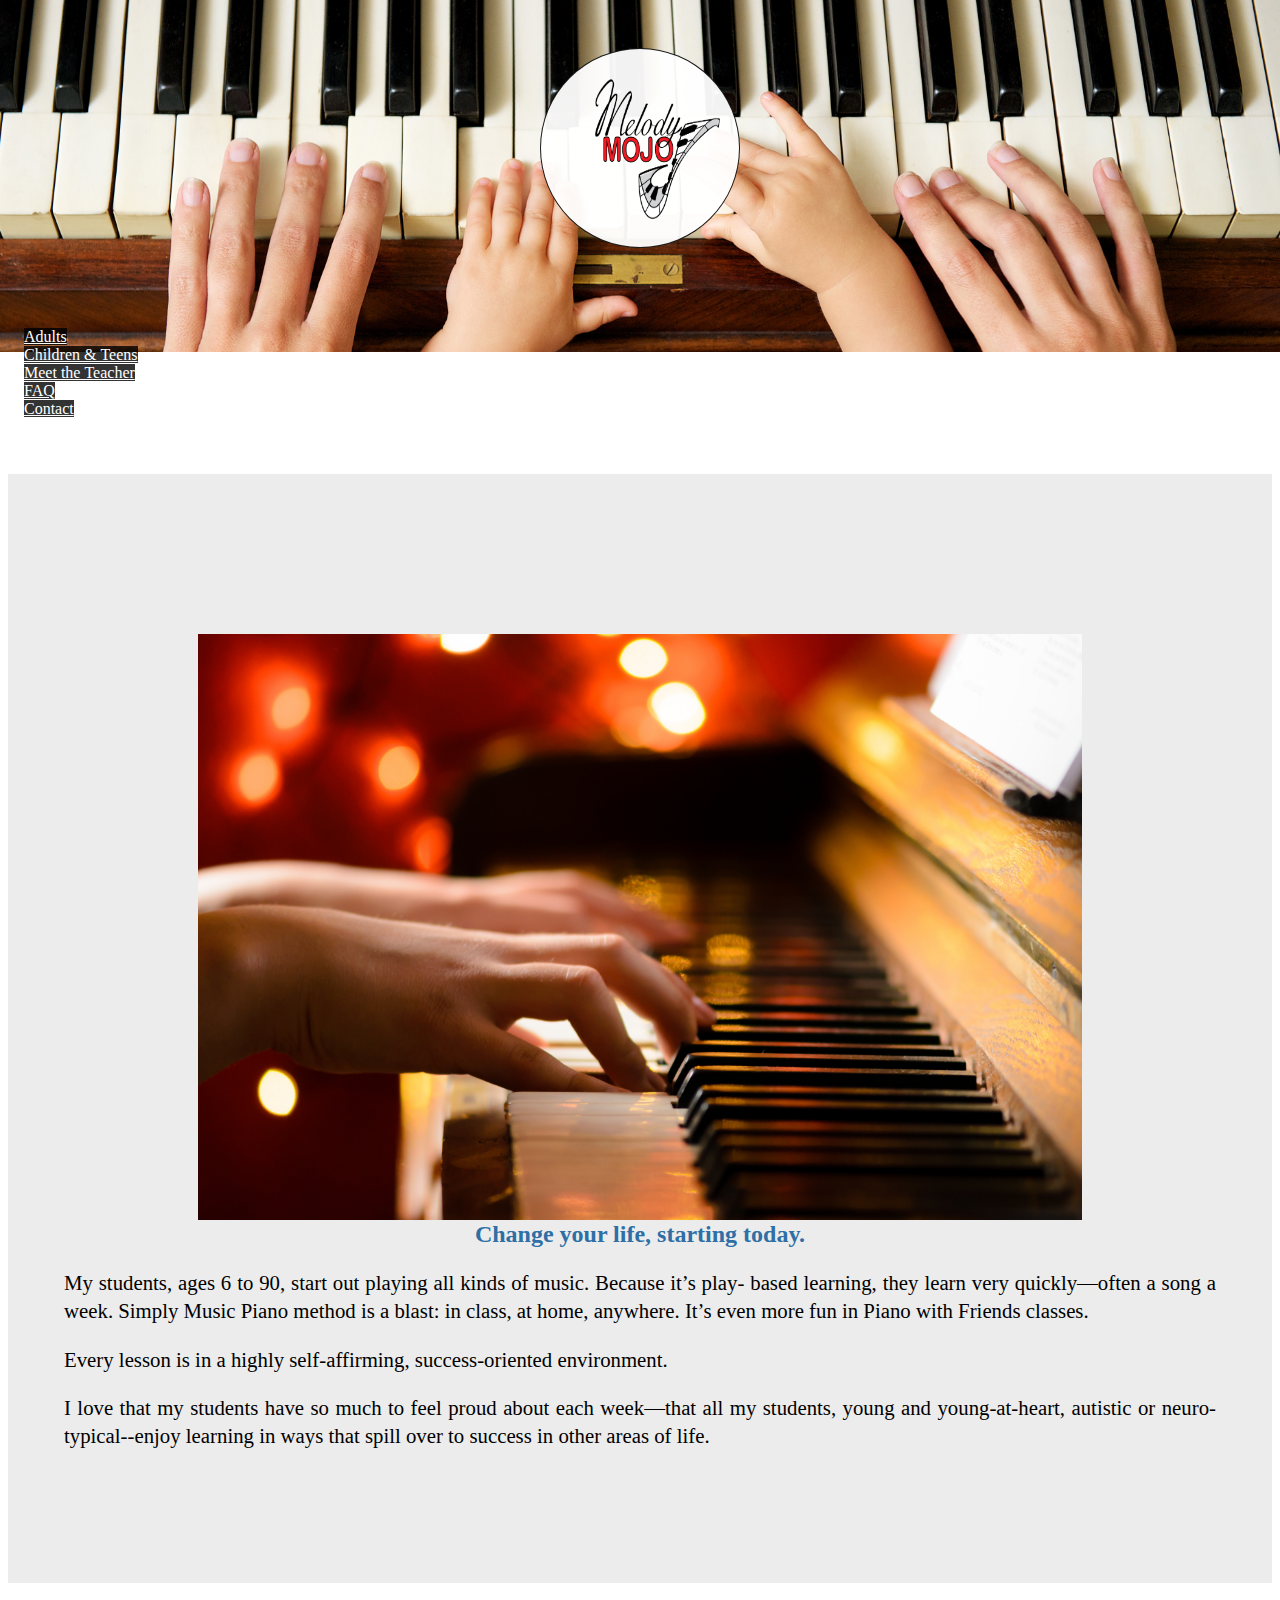
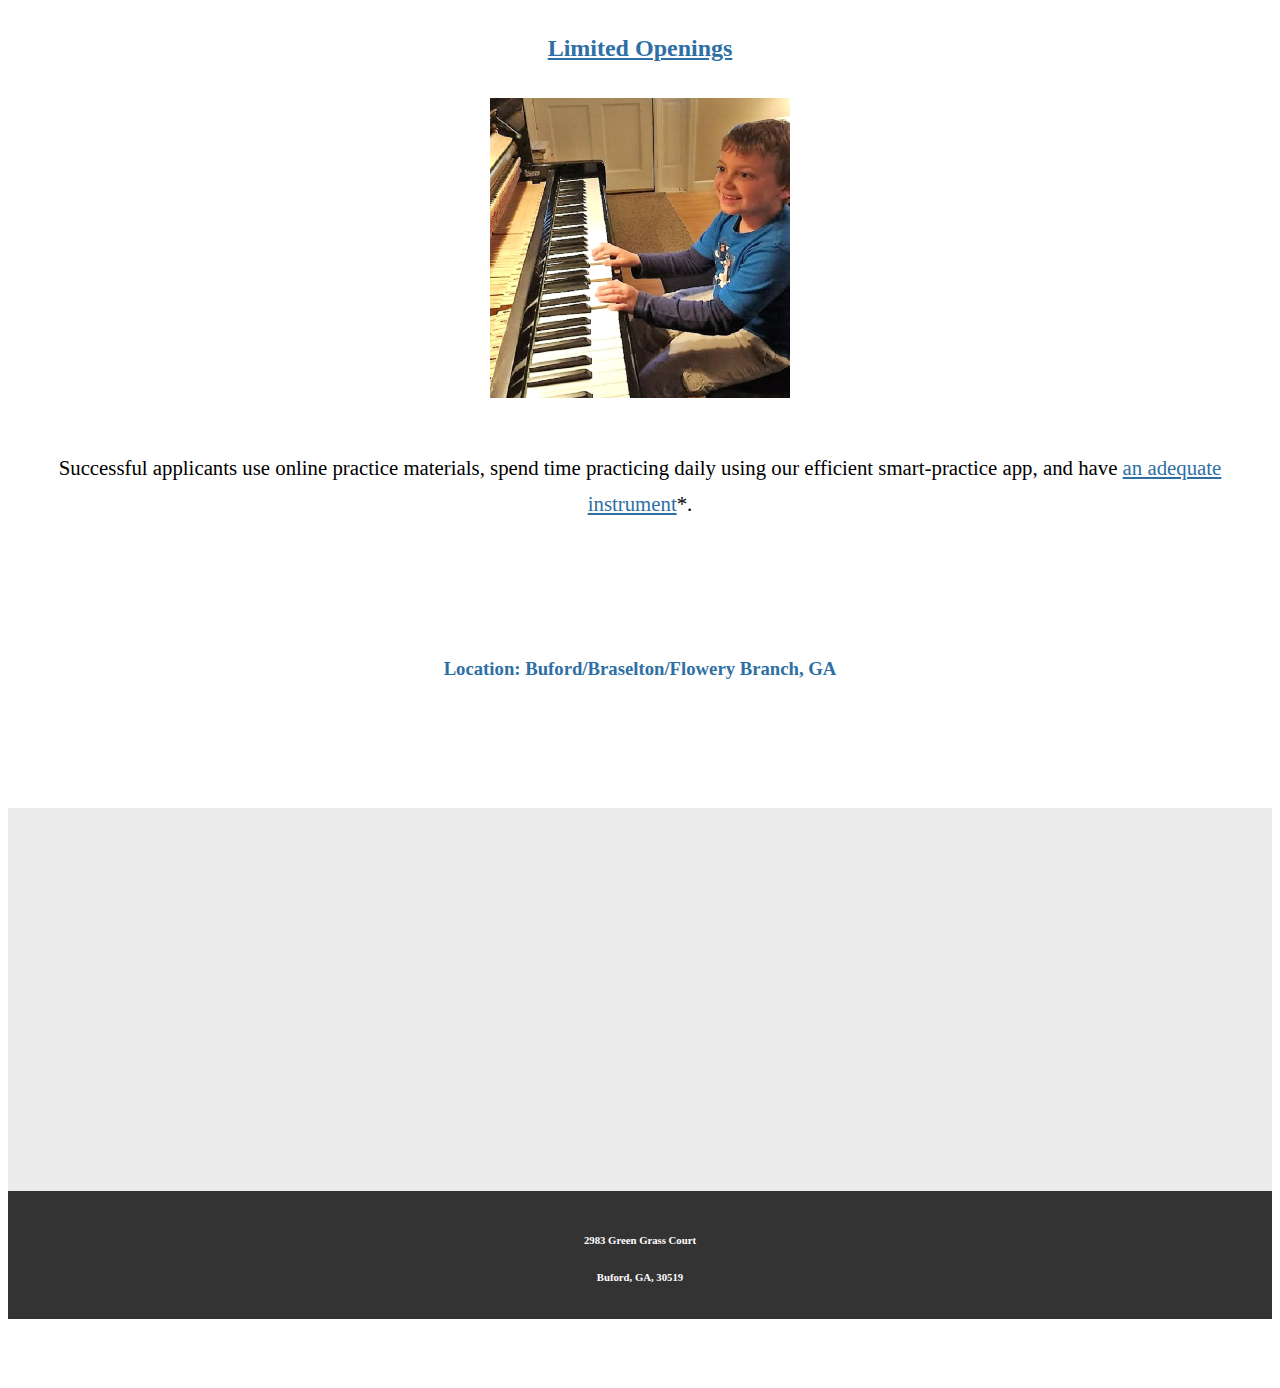
<file: index.html>
<!DOCTYPE html>
<html lang="en">
	<head>
        <meta charset="utf-8">
        <meta name="viewport" content="width=device-width, initial-scale=1, shrink-to-fit=no">
		<link 
			rel="stylesheet" 
			href="https://maxcdn.bootstrapcdn.com/bootstrap/4.0.0-alpha.6/css/bootstrap.min.css" 
			integrity="sha384-rwoIResjU2yc3z8GV/NPeZWAv56rSmLldC3R/AZzGRnGxQQKnKkoFVhFQhNUwEyJ" 
			crossorigin="anonymous"
		>
		<link 
			href="https://maxcdn.bootstrapcdn.com/font-awesome/4.7.0/css/font-awesome.min.css" 
			rel="stylesheet"
		>
		<link 
			rel='stylesheet' 
			type='text/css' 
			href="css/style.css"
		>

		<title>Melody Mojo</title>
	</head>
	<body>



    <div id="aboveFold">	
        <div id="graphicOverlay">
            <div class="row no-gutters">
                <div class="col-3 centerContents">
                    <div id="bannerPhotoBox">
                        <a  href="./index.html">
                            <img width="125px" height="140px" src="img/mm2.png">
                        </a>
                    </div>
                </div>
                <div class="col-9" id="nav-container">  

                    <ul id="navMenu" class="nav justify-content-start">
                    <li class="nav-item">
                        <a class="nav-link active" href="./adults/index.html">Adults</a>
                    </li>
                    <li class="nav-item">
                        <a class="nav-link" href="./kidsandteens/index.html">Children&nbsp;&amp;&nbsp;Teens</a>
                    </li>
                    <li class="nav-item">
                        <a class="nav-link" href="./meettheteacher/index.html">Meet&nbsp;the&nbsp;Teacher</a>
                    </li>
                    <li class="nav-item">
                        <a class="nav-link" href="./faq/index.html">FAQ</a>
                    </li>
                    <li class="nav-item">
                        <a class="nav-link" href="./contact/index.html">Contact</a>
                    </li>
                    
                    </ul>
                    <div id="hamburgerWrap">
                        <i id="hamburgerMenu" class="fa fa-bars mobileMenuIcons" aria-hidden="true"></i>
                    </div>
                
                </div>
            </div>			
        </div>
    </div>
    <img height="100px" width="100xp" id="bannerPhoto" src="img/bannerPhoto.jpeg">



<div class="container-fluid">			
    <div class="row" id="simplyMusicPiano">
        <div class="row lessonSection" style="padding-bottom: 7rem;">
            <div class="col-lg-4 col-md-6 centerContents">
                <img width="400" height="300" src="img/pianoFingers.jpeg">
            </div>
            <div class="col-lg-8 col-md-6 sectionDescription">	
                <h2>Change your life, starting today.</h2>
                <p style="font-size: 1.3em;">
                    My students, ages 6 to 90, start out playing all kinds of music. Because it’s play-
                    based learning, they learn very quickly—often a song a week. Simply Music
                    Piano method is a blast: in class, at home, anywhere. It’s even more fun in
                    Piano with Friends classes. 
                </p>
                <p style="font-size: 1.3em;">
                    Every lesson is in a highly self-affirming, success-oriented environment.    
                </p>
                <p style="font-size: 1.3em;">
                    I love that my students have so much to feel proud about each week—that all my
                    students, young and young-at-heart, autistic or neuro-typical--enjoy learning in ways
                    that spill over to success in other areas of life.						  	
                </p>
            </div>
        </div>
    </div>	
    <!-- #ececec -->
    <div class="row" style="padding-top: 2rem; padding-bottom: 2rem;">
                    
        <div class="col-sm-12 sectionDescription centerContents">
        <h2 style="text-decoration: underline;">Limited Openings</h2>				
            <div class="row testimonialP">
                <div class="col-md-12 centerContents">
                    <img 

                        src="img/smilingKidAtPiano.png" 
                        height="300"
                        width="300"
                        >
                </div>				
                <div class="col-md-12">
                    <p class="centerContents" style="font-size: 1.3em;">
                        Successful applicants use online practice materials, 
                        spend time practicing daily using our efficient smart-practice app, and have 
                        <span 
                            title="Adequate instrument = a tuned acoustic piano OR a weighted 61+ keys, keyboard with a pedal at home (for example, Casio Privia series)."
                            style="color:#2E6FA5; text-decoration: underline; cursor: pointer;"
                        >
                        an adequate instrument</span>*.
                    </p>
                    <p style="padding-top: 2rem;  padding-bottom: 2rem;">
                        <h3>Location: Buford/Braselton/Flowery Branch, GA</h3>
                    </p>
                </div>
               
            </div>

        </div>	
    </div>
    <div class="row" style="padding-top: 2rem;  padding-bottom: 2rem; background-color: #ececec;">			
        <div class="col-md-12 centerContents">
            
            <iframe 
                width="560" 
                height="315" 
                src="https://www.youtube.com/embed/m2gCglQWoYQ?start=163" 
                frameborder="0" 
                allow="accelerometer; autoplay; encrypted-media; gyroscope; picture-in-picture"
                alt="Simply Music Testimonial Video" 
                allowfullscreen
            >
            </iframe>
        </div>
    </div>
</div>
    <footer id="pageFooter" style="width: 100%; height: 8em; background-color: rgba(0,0,0,0.8); color: white; text-align: center;">
        <div style="display: inline-block;">
            <br>
            <h6 style="color: white;">2983 Green Grass Court</h6>
            <h6 style="color: white;">Buford, GA, 30519</h6>
            <br>
            <h6 style="color: white;">(678) 926-9867 </h6>
        </div>
    </footer>
  	        	
        <script
		src="https://code.jquery.com/jquery-3.2.1.min.js"
			integrity="sha256-hwg4gsxgFZhOsEEamdOYGBf13FyQuiTwlAQgxVSNgt4="
			crossorigin="anonymous">
		</script>
        <script src="https://maxcdn.bootstrapcdn.com/bootstrap/3.3.7/js/bootstrap.min.js" integrity="sha384-Tc5IQib027qvyjSMfHjOMaLkfuWVxZxUPnCJA7l2mCWNIpG9mGCD8wGNIcPD7Txa" crossorigin="anonymous"></script>
        <script src="./assets/js/mm.js"></script>
	</body>
</html>
</file>
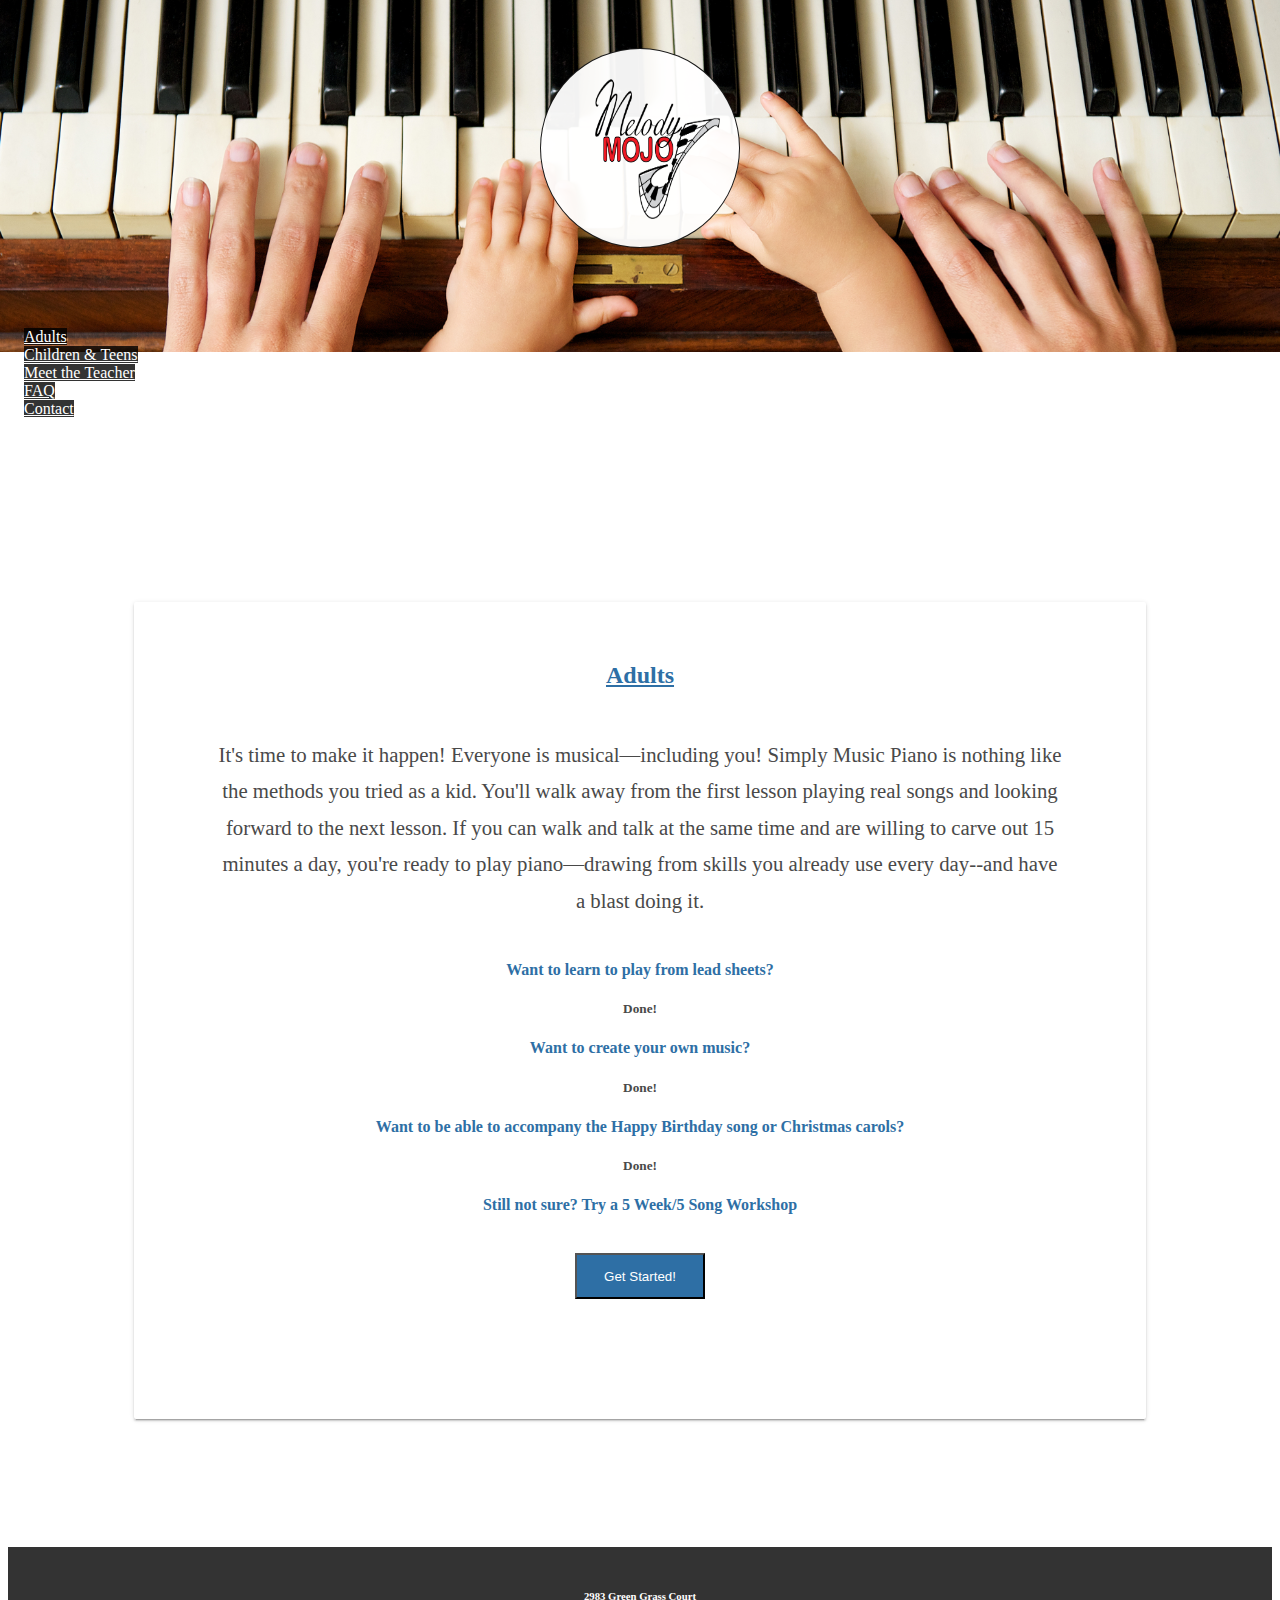
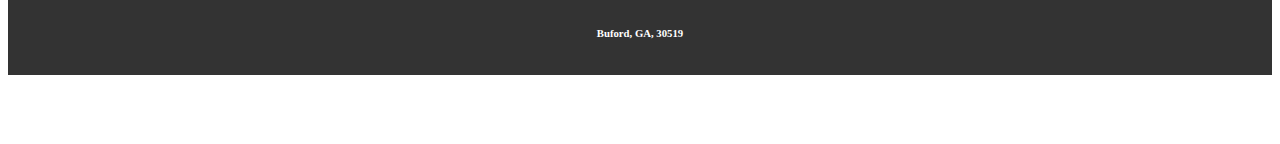
<file: adults/index.html>
<!DOCTYPE html>
<html lang="en">
	<head>
    <meta charset="utf-8">
    <meta name="viewport" content="width=device-width, initial-scale=1, shrink-to-fit=no">
		<link 
			rel="stylesheet" 
			href="https://maxcdn.bootstrapcdn.com/bootstrap/4.0.0-alpha.6/css/bootstrap.min.css" 
			integrity="sha384-rwoIResjU2yc3z8GV/NPeZWAv56rSmLldC3R/AZzGRnGxQQKnKkoFVhFQhNUwEyJ" 
			crossorigin="anonymous"
		>
		<link 
			href="https://maxcdn.bootstrapcdn.com/font-awesome/4.7.0/css/font-awesome.min.css" 
			rel="stylesheet"
		>
		<link 
			rel='stylesheet' 
			type='text/css' 
			href="../css/style.css"
		>

		<title>Melody Mojo</title>
			</head>
	<body>



        <div id="aboveFold">	
            <div id="graphicOverlay">
                <div class="row no-gutters">
                    <div class="col-3 centerContents">
                        <div id="bannerPhotoBox">
                            <a  href="../index.html">
                                <img width="125px" height="140px" src="../img/mm2.png">
                            </a>
                        </div>
                    </div>
                    <div class="col-9" id="nav-container">  

                        <ul id="navMenu" class="nav justify-content-start">
                        <li class="nav-item">
                            <a class="nav-link active" href="../adults/index.html">Adults</a>
                        </li>
                        <li class="nav-item">
                            <a class="nav-link" href="../kidsandteens/index.html">Children&nbsp;&amp;&nbsp;Teens</a>
                        </li>
                        <li class="nav-item">
                            <a class="nav-link" href="../meettheteacher/index.html">Meet&nbsp;the&nbsp;Teacher</a>
                        </li>
                        <li class="nav-item">
                            <a class="nav-link" href="../faq/index.html">FAQ</a>
                        </li>
                        <li class="nav-item">
                            <a class="nav-link" href="../contact/index.html">Contact</a>
                        </li>
                        
                        </ul>
                        <div id="hamburgerWrap">
                            <i id="hamburgerMenu" class="fa fa-bars mobileMenuIcons" aria-hidden="true"></i>
                        </div>
                    
                    </div>
                </div>			
            </div>
        </div>
        <img height="100px" width="100xp" id="bannerPhoto" src="../img/bannerPhoto.jpeg">



        <div class="container-fluid">
            <div class="row" style="padding-top: 7em; padding-bottom: 7em;">
                            
                <div class="col-sm-12 sectionDescription centerContents">
                    <div class="row testimonialP" >                        
                        <div class="col-md-12">
                            <div class="card">
                                <h2 style="text-decoration: underline;">Adults</h2>				                
                                <p class="centerContents" style="font-size: 1.3em;">
                                        It's time to make it happen! Everyone is musical—including you! Simply Music
                                        Piano is nothing like the methods you tried as a kid. You'll walk away from the
                                        first lesson playing real songs and looking forward to the next lesson. If you can
                                        walk and talk at the same time and are willing to carve out 15 minutes a day,
                                        you're ready to play piano—drawing from skills you already use every day--and
                                        have a blast doing it.
                                        
                                        <h4>Want to learn to play from lead sheets?</h4>
                                        <h5>Done!</h5>
                                        <h4>Want to create your own music?</h4>
                                        <h5>Done!</h5>                                    
                                        <h4>Want to be able to accompany the Happy Birthday song or Christmas carols?</h4>
                                        <h5>Done!</h5>
                                        <h4>Still not sure? Try a 5 Week/5 Song Workshop</h4>
                                        <br>
                                        <a href="../getStarted.html"><button class="getStarted">Get Started!</button></a>
                                </p>
                            </div>
                        </div>
                    
                    </div>

                </div>	
            </div>
            
        </div>
        <footer id="pageFooter" style="width: 100%; height: 8em; background-color: rgba(0,0,0,0.8); color: white; text-align: center;">
            <div style="display: inline-block;">
                <br>
                <h6 style="color: white;">2983 Green Grass Court</h6>
                <h6 style="color: white;">Buford, GA, 30519</h6>
                <br>
                <h6 style="color: white;">(678) 926-9867 </h6>
            </div>
        </footer>
  	        	
        <script
		src="https://code.jquery.com/jquery-3.2.1.min.js"
			integrity="sha256-hwg4gsxgFZhOsEEamdOYGBf13FyQuiTwlAQgxVSNgt4="
			crossorigin="anonymous">
		</script>
        <script src="https://maxcdn.bootstrapcdn.com/bootstrap/3.3.7/js/bootstrap.min.js" integrity="sha384-Tc5IQib027qvyjSMfHjOMaLkfuWVxZxUPnCJA7l2mCWNIpG9mGCD8wGNIcPD7Txa" crossorigin="anonymous"></script>
		<script src="../assets/js/mm.js"></script>
	</body>
</html>
</file>
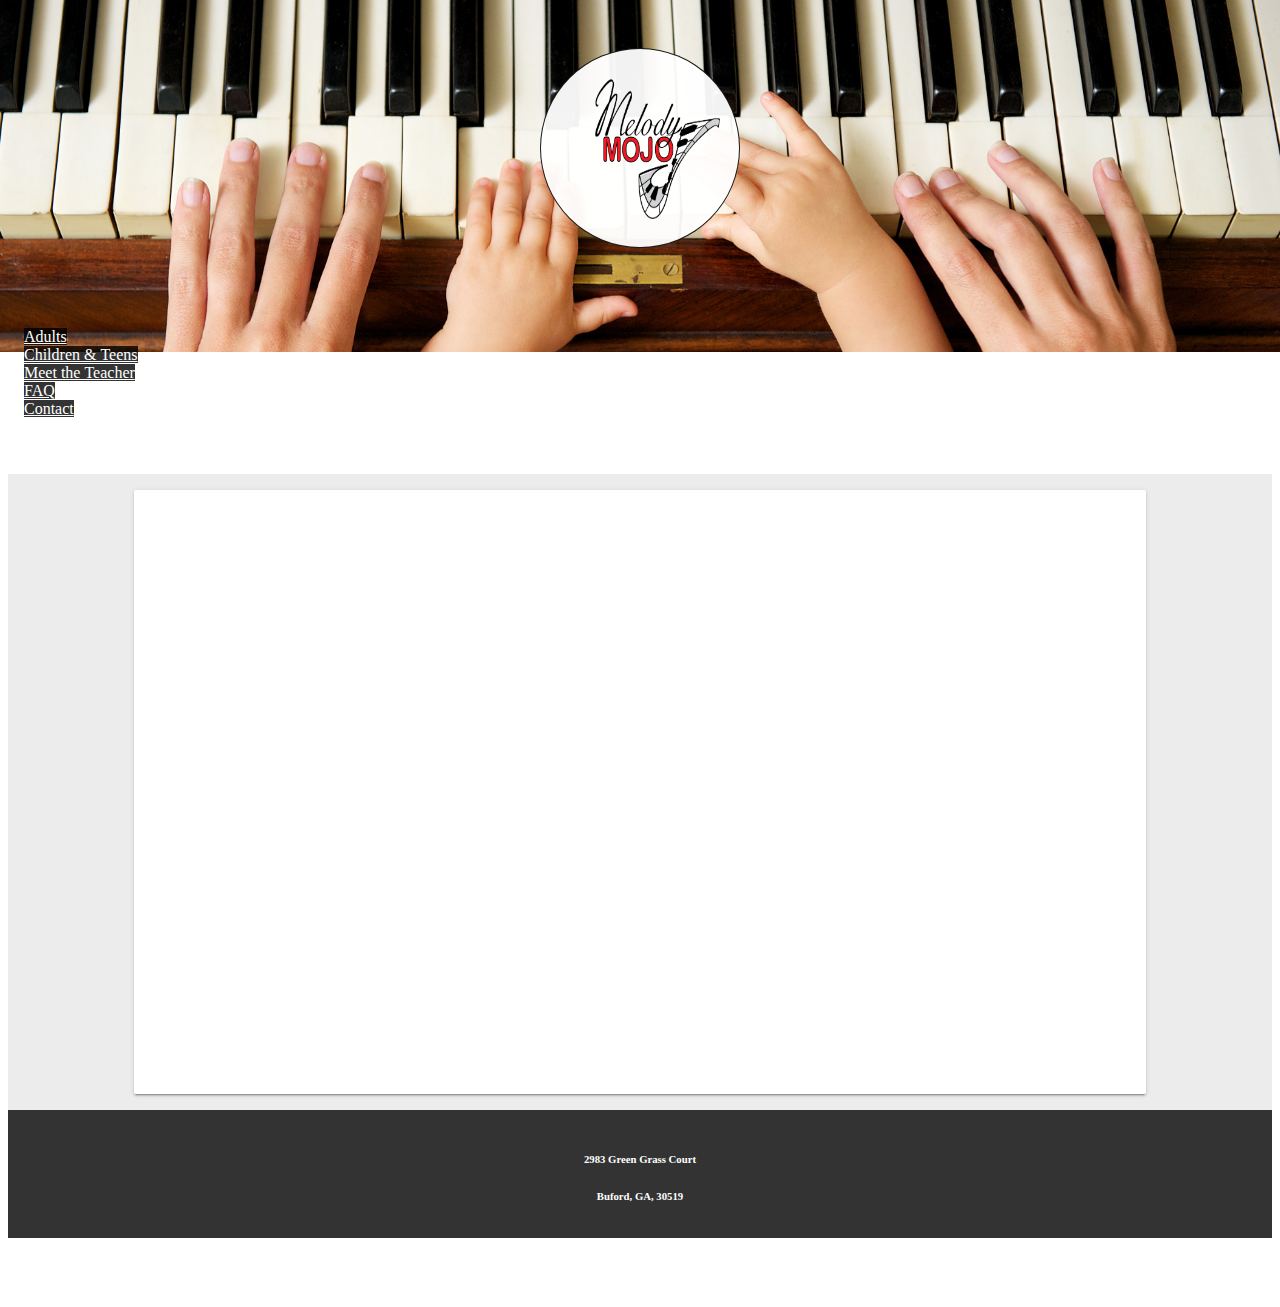
<file: contact/index.html>
<!DOCTYPE html>
<html lang="en">
	<head>
        <meta charset="utf-8">
        <meta name="viewport" content="width=device-width, initial-scale=1, shrink-to-fit=no">
		<link 
			rel="stylesheet" 
			href="https://maxcdn.bootstrapcdn.com/bootstrap/4.0.0-alpha.6/css/bootstrap.min.css" 
			integrity="sha384-rwoIResjU2yc3z8GV/NPeZWAv56rSmLldC3R/AZzGRnGxQQKnKkoFVhFQhNUwEyJ" 
			crossorigin="anonymous"
		>
		<link 
			href="https://maxcdn.bootstrapcdn.com/font-awesome/4.7.0/css/font-awesome.min.css" 
			rel="stylesheet"
		>
		<link 
			rel='stylesheet' 
			type='text/css' 
			href="../css/style.css"
		>

		<title>Melody Mojo</title>
	</head>
	<body>

        <div id="aboveFold">	
            <div id="graphicOverlay">
                <div class="row no-gutters">
                    <div class="col-3 centerContents">
                        <div id="bannerPhotoBox">
                            <a  href="../index.html">
                                <img width="125px" height="140px" src="../img/mm2.png">
                            </a>
                        </div>
                    </div>
                    <div class="col-9" id="nav-container">  
    
                        <ul id="navMenu" class="nav justify-content-start">
                        <li class="nav-item">
                            <a class="nav-link active" href="../adults/index.html">Adults</a>
                        </li>
                        <li class="nav-item">
                            <a class="nav-link" href="../kidsandteens/index.html">Children&nbsp;&amp;&nbsp;Teens</a>
                        </li>
                        <li class="nav-item">
                            <a class="nav-link" href="../meettheteacher/index.html">Meet&nbsp;the&nbsp;Teacher</a>
                        </li>
                        <li class="nav-item">
                            <a class="nav-link" href="../faq/index.html">FAQ</a>
                        </li>
                        <li class="nav-item">
                            <a class="nav-link" href="../contact/index.html">Contact</a>
                        </li>
                        
                        </ul>
                        <div id="hamburgerWrap">
                            <i id="hamburgerMenu" class="fa fa-bars mobileMenuIcons" aria-hidden="true"></i>
                        </div>
                    
                    </div>
                </div>			
            </div>
        </div>
        <img height="100px" width="100xp" id="bannerPhoto" src="../img/bannerPhoto.jpeg">
        <div class="container-fluid">			
            <div class="row" id="simplyMusicPiano" style="padding: 1em 0em;"> 
                <div class="card">
                    <iframe src="https://docs.google.com/forms/d/e/1FAIpQLSfEY1AJzrkrAXoVVOqm67BInN3qSMp810dyjnV_bwFvSyPJcw/viewform?embedded=true" width="700" height="520" frameborder="0" marginheight="0" marginwidth="0">Loading...</iframe>
                </div>
            </div>
        </div>



        <footer id="pageFooter" style="width: 100%; height: 8em; background-color: rgba(0,0,0,0.8); color: white; text-align: center;">
            <div style="display: inline-block;">
                <br>
                <h6 style="color: white;">2983 Green Grass Court</h6>
                <h6 style="color: white;">Buford, GA, 30519</h6>
                <br>
                <h6 style="color: white;">(678) 926-9867 </h6>
            </div>
        </footer>
        
    </body>
</html>
</file>
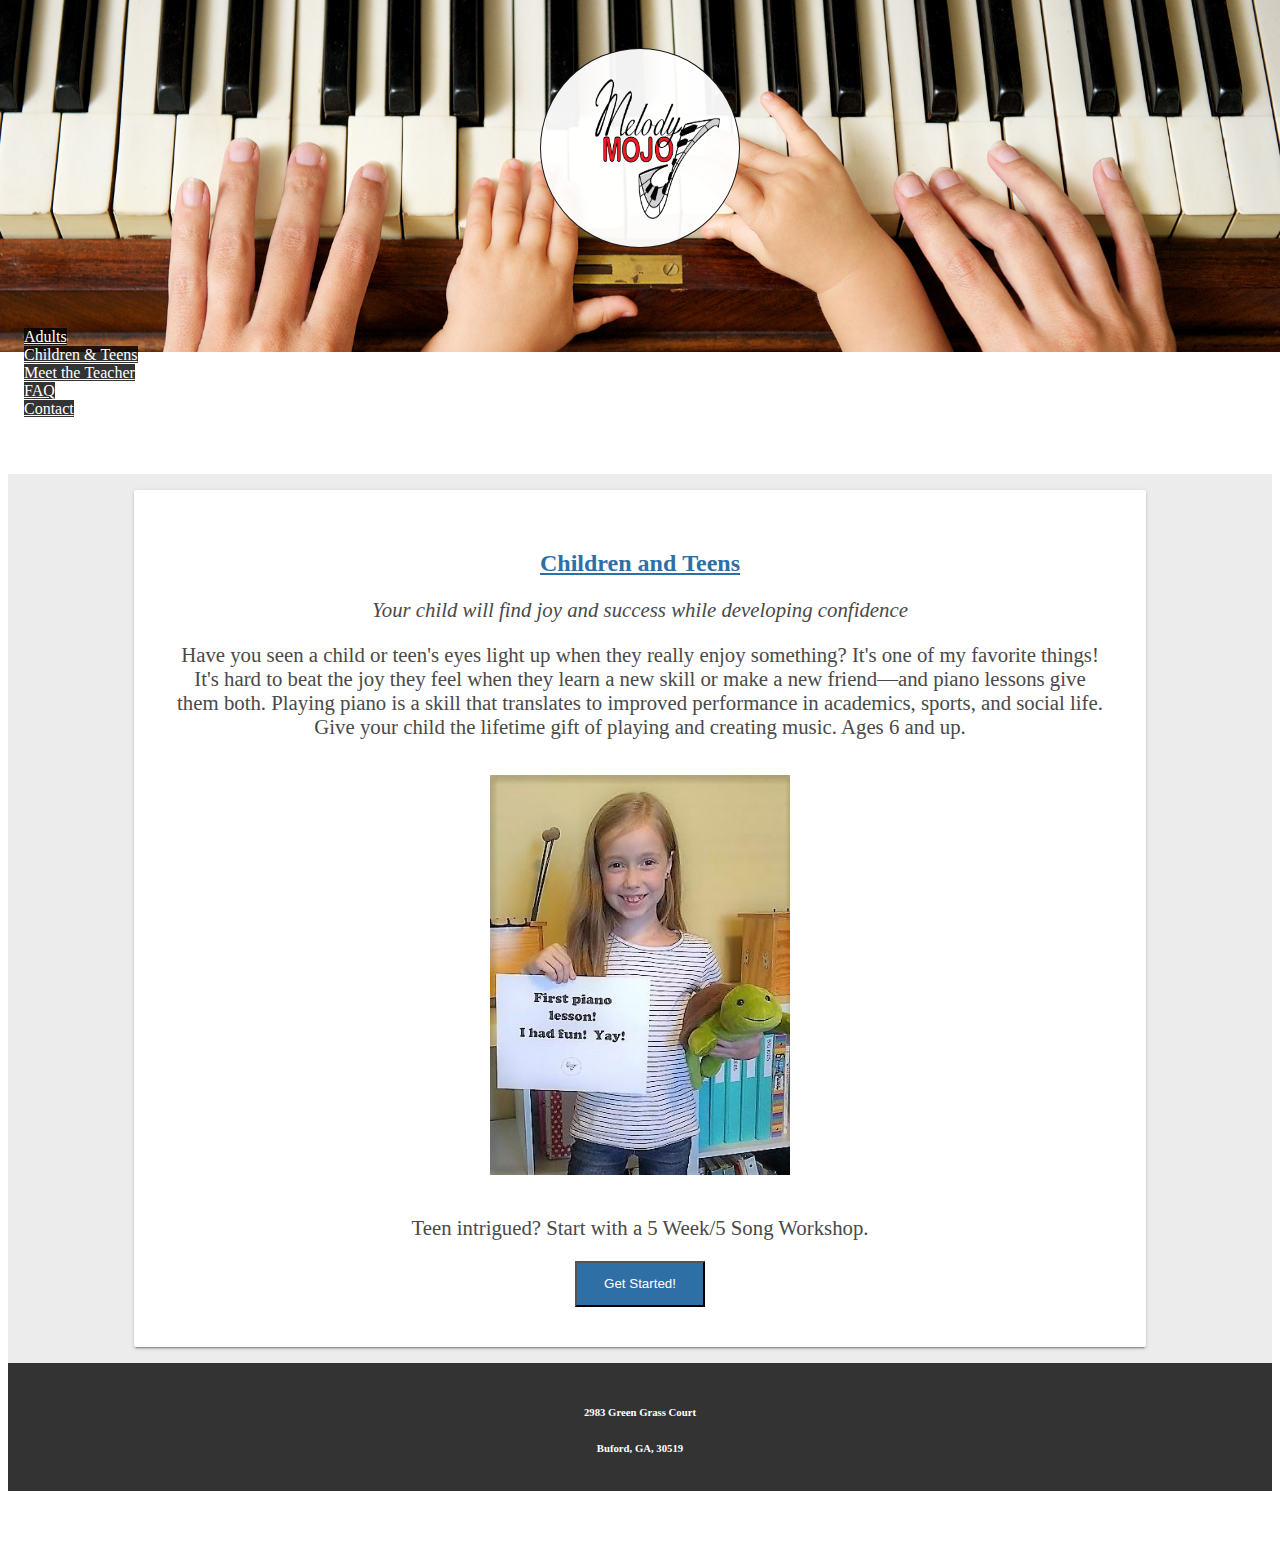
<file: kidsandteens/index.html>
<!DOCTYPE html>
<html lang="en">
	<head>
    <meta charset="utf-8">
    <meta name="viewport" content="width=device-width, initial-scale=1, shrink-to-fit=no">
		<link 
			rel="stylesheet" 
			href="https://maxcdn.bootstrapcdn.com/bootstrap/4.0.0-alpha.6/css/bootstrap.min.css" 
			integrity="sha384-rwoIResjU2yc3z8GV/NPeZWAv56rSmLldC3R/AZzGRnGxQQKnKkoFVhFQhNUwEyJ" 
			crossorigin="anonymous"
		>
		<link 
			href="https://maxcdn.bootstrapcdn.com/font-awesome/4.7.0/css/font-awesome.min.css" 
			rel="stylesheet"
		>
		<link 
			rel='stylesheet' 
			type='text/css' 
			href="../css/style.css"
		>

		<title>Melody Mojo</title>
			</head>
	<body>



    <div id="aboveFold">	
        <div id="graphicOverlay">
            <div class="row no-gutters">
                <div class="col-3 centerContents">
                    <div id="bannerPhotoBox">
                        <a  href="../index.html">
                            <img width="125px" height="140px" src="../img/mm2.png">
                        </a>
                    </div>
                </div>
                <div class="col-9" id="nav-container">  

                    <ul id="navMenu" class="nav justify-content-start">
                    <li class="nav-item">
                        <a class="nav-link active" href="../adults/index.html">Adults</a>
                    </li>
                    <li class="nav-item">
                        <a class="nav-link" href="../kidsandteens/index.html">Children&nbsp;&amp;&nbsp;Teens</a>
                    </li>
                    <li class="nav-item">
                        <a class="nav-link" href="../meettheteacher/index.html">Meet&nbsp;the&nbsp;Teacher</a>
                    </li>
                    <li class="nav-item">
                        <a class="nav-link" href="../faq/index.html">FAQ</a>
                    </li>
                    <li class="nav-item">
                        <a class="nav-link" href="../contact/index.html">Contact</a>
                    </li>
                    
                    </ul>
                    <div id="hamburgerWrap">
                        <i id="hamburgerMenu" class="fa fa-bars mobileMenuIcons" aria-hidden="true"></i>
                    </div>
                
                </div>
            </div>			
        </div>
    </div>
    <img height="100px" width="100xp" id="bannerPhoto" src="../img/bannerPhoto.jpeg">



<div class="container-fluid">
    <div class="row" id="simplyMusicPiano" style="padding-top: 1em; padding-bottom: 1em;">			
        <div class="col-md-12 centerContents">
            <div class="card">
                <h2 style="text-decoration: underline;">Children&nbsp;and&nbsp;Teens</h2>
                <p class="centerContents" style="font-size: 1.3em; font-style: italic;">
                        

                        Your child will
                        find joy and success
                        while developing confidence
                </p>
                <p style="font-size: 1.3em;">
                    Have you seen a child or teen's eyes light up when they really enjoy something?
                    It's one of my favorite things! It's hard to beat the joy they feel when they learn a
                    new skill or make a new friend—and piano lessons give them both. Playing piano
                    is a skill that translates to improved performance in academics, sports, and social
                    life. Give your child the lifetime gift of playing and creating music.
                    Ages 6 and up.
                </p>
                <img width="300" height="400" style="margin: 1em auto;" src="../img/firstPiano.jpg">
                <p style="font-size: 1.3em;">        
                Teen intrigued? Start with a 5 Week/5 Song Workshop.
                </p>
                    <a href="../getStarted.html"><button class="getStarted">Get Started!</button></a>
            </div>    
        </div>
    </div>
</div>
    <footer id="pageFooter" style="width: 100%; height: 8em; background-color: rgba(0,0,0,0.8); color: white; text-align: center;">
        <div style="display: inline-block;">
            <br>
            <h6 style="color: white;">2983 Green Grass Court</h6>
            <h6 style="color: white;">Buford, GA, 30519</h6>
            <br>
            <h6 style="color: white;">(678) 926-9867 </h6>
        </div>
    </footer>
  	        	
        <script
		src="https://code.jquery.com/jquery-3.2.1.min.js"
			integrity="sha256-hwg4gsxgFZhOsEEamdOYGBf13FyQuiTwlAQgxVSNgt4="
			crossorigin="anonymous">
		</script>
        <script src="https://maxcdn.bootstrapcdn.com/bootstrap/3.3.7/js/bootstrap.min.js" integrity="sha384-Tc5IQib027qvyjSMfHjOMaLkfuWVxZxUPnCJA7l2mCWNIpG9mGCD8wGNIcPD7Txa" crossorigin="anonymous"></script>
		<script src="../assets/js/mm.js"></script>
	</body>
</html>
</file>
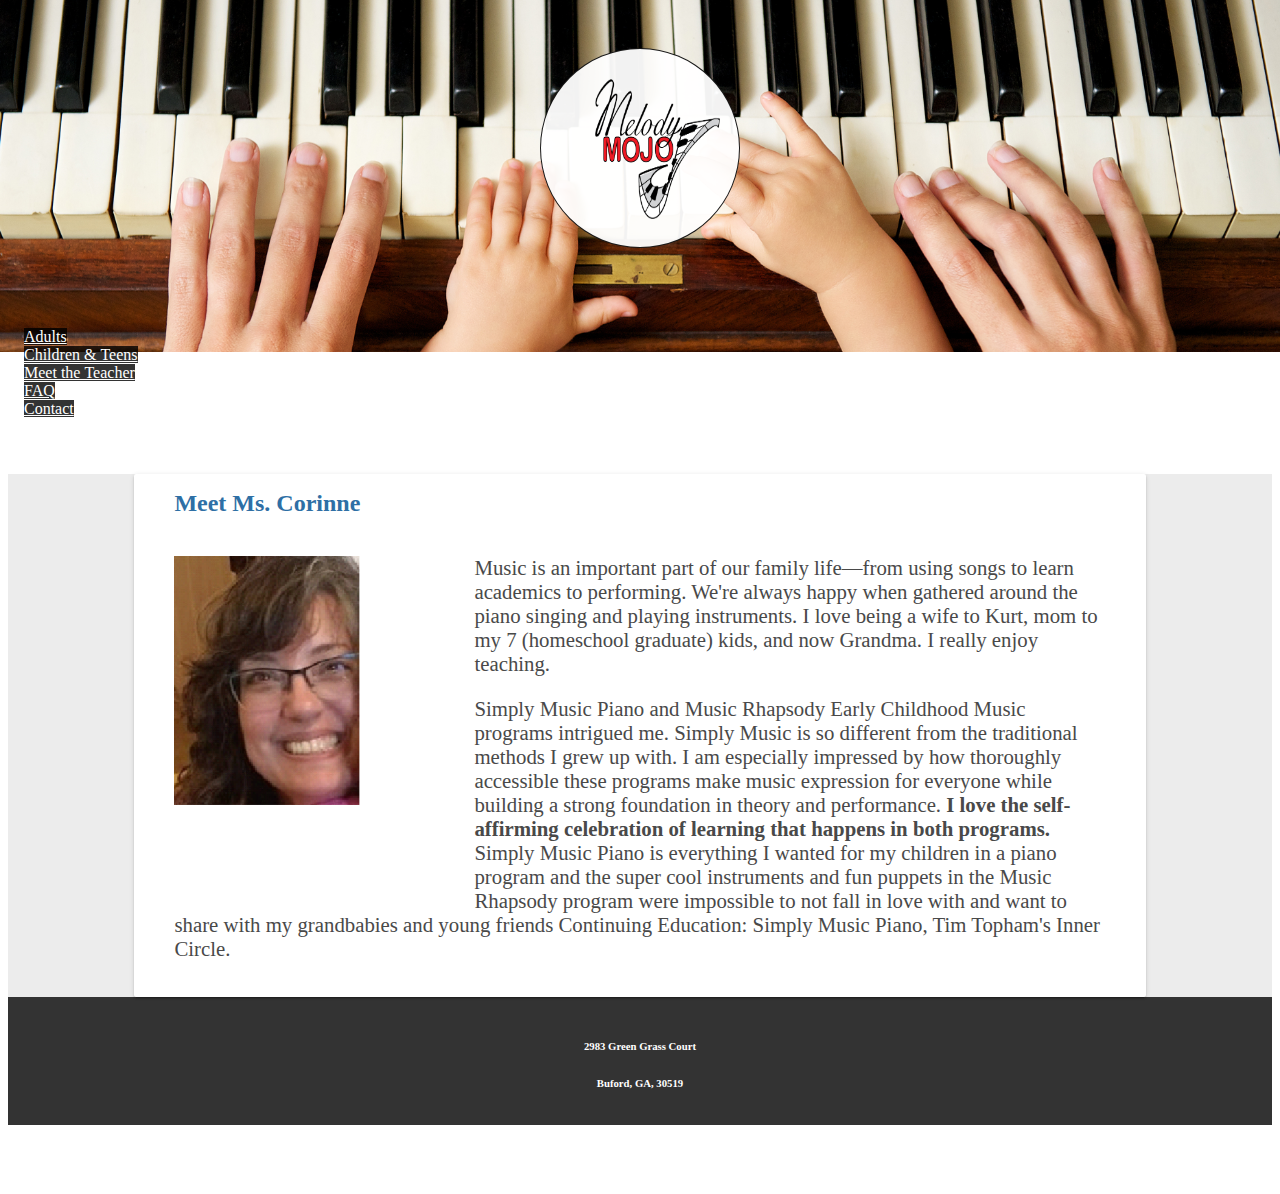
<file: meettheteacher/index.html>
<!DOCTYPE html>
<html lang="en">
	<head>
        <meta charset="utf-8">
        <meta name="viewport" content="width=device-width, initial-scale=1, shrink-to-fit=no">
		<link 
			rel="stylesheet" 
			href="https://maxcdn.bootstrapcdn.com/bootstrap/4.0.0-alpha.6/css/bootstrap.min.css" 
			integrity="sha384-rwoIResjU2yc3z8GV/NPeZWAv56rSmLldC3R/AZzGRnGxQQKnKkoFVhFQhNUwEyJ" 
			crossorigin="anonymous"
		>
		<link 
			href="https://maxcdn.bootstrapcdn.com/font-awesome/4.7.0/css/font-awesome.min.css" 
			rel="stylesheet"
		>
		<link 
			rel='stylesheet' 
			type='text/css' 
			href="../css/style.css"
		>

		<title>Melody Mojo</title>
	</head>
	<body>



    <div id="aboveFold">	
        <div id="graphicOverlay">
            <div class="row no-gutters">
                <div class="col-3 centerContents">
                    <div id="bannerPhotoBox">
                        <a  href="../index.html">
                            <img width="125px" height="140px" src="../img/mm2.png">
                        </a>
                    </div>
                </div>
                <div class="col-9" id="nav-container">  

                    <ul id="navMenu" class="nav justify-content-start">
                    <li class="nav-item">
                        <a class="nav-link active" href="../adults/index.html">Adults</a>
                    </li>
                    <li class="nav-item">
                        <a class="nav-link" href="../kidsandteens/index.html">Children&nbsp;&amp;&nbsp;Teens</a>
                    </li>
                    <li class="nav-item">
                        <a class="nav-link" href="../meettheteacher/index.html">Meet&nbsp;the&nbsp;Teacher</a>
                    </li>
                    <li class="nav-item">
                        <a class="nav-link" href="../faq/index.html">FAQ</a>
                    </li>
                    <li class="nav-item">
                        <a class="nav-link" href="../contact/index.html">Contact</a>
                    </li>
                    
                    </ul>
                    <div id="hamburgerWrap">
                        <i id="hamburgerMenu" class="fa fa-bars mobileMenuIcons" aria-hidden="true"></i>
                    </div>
                
                </div>
            </div>			
        </div>
    </div>
    <img height="100px" width="100xp" id="bannerPhoto" src="../img/bannerPhoto.jpeg">



<div class="container-fluid">			
    <div class="row" id="simplyMusicPiano">
        <div class="card " style="padding-bottom: 1rem; padding-top: 1em; background-color: white;">
            <h2 style="margin: 0 auto;">Meet Ms. Corinne</h2>
            <br>
            <div class="col-lg-12 col-md-6 ">
                

                <p style="font-size: 1.3em;">
                    <img align="left" width="300" height="350" src="../img/corinne.png">
                    Music is an important part of our family life—from using songs to learn
                    academics to performing. We're always happy when gathered around
                    the piano singing and playing instruments.  I love being a wife to Kurt, mom to my 7 (homeschool graduate) kids,
                        and now Grandma. I really enjoy teaching.    
                </p>
                <p style="font-size: 1.3em;">
                        Simply Music Piano and Music Rhapsody Early Childhood Music
                        programs intrigued me. Simply Music is so different from the traditional methods I grew up with. I am especially impressed by how thoroughly accessible these
                        programs make music expression for everyone while building a strong foundation in theory and
                        performance. <strong>I love the self-affirming celebration of learning that happens in both
                        programs.</strong> Simply Music Piano is everything I wanted for my children in a piano program and
                        the super cool instruments and fun puppets in the Music Rhapsody program were impossible to
                        not fall in love with and want to share with my grandbabies and young friends
                        Continuing Education: Simply Music Piano, Tim Topham's Inner Circle.						  	
                </p>
            </div>
        </div>
    </div>	

</div>
    <footer id="pageFooter" style="width: 100%; height: 8em; background-color: rgba(0,0,0,0.8); color: white; text-align: center;">
        <div style="display: inline-block;">
            <br>
            <h6 style="color: white;">2983 Green Grass Court</h6>
            <h6 style="color: white;">Buford, GA, 30519</h6>
            <br>
            <h6 style="color: white;">(678) 926-9867 </h6>
        </div>
    </footer>
  	        	
        <script
		src="https://code.jquery.com/jquery-3.2.1.min.js"
			integrity="sha256-hwg4gsxgFZhOsEEamdOYGBf13FyQuiTwlAQgxVSNgt4="
			crossorigin="anonymous">
		</script>
        <script src="https://maxcdn.bootstrapcdn.com/bootstrap/3.3.7/js/bootstrap.min.js" integrity="sha384-Tc5IQib027qvyjSMfHjOMaLkfuWVxZxUPnCJA7l2mCWNIpG9mGCD8wGNIcPD7Txa" crossorigin="anonymous"></script>
        <script src="../assets/js/mm.js"></script>
	</body>
</html>
</file>
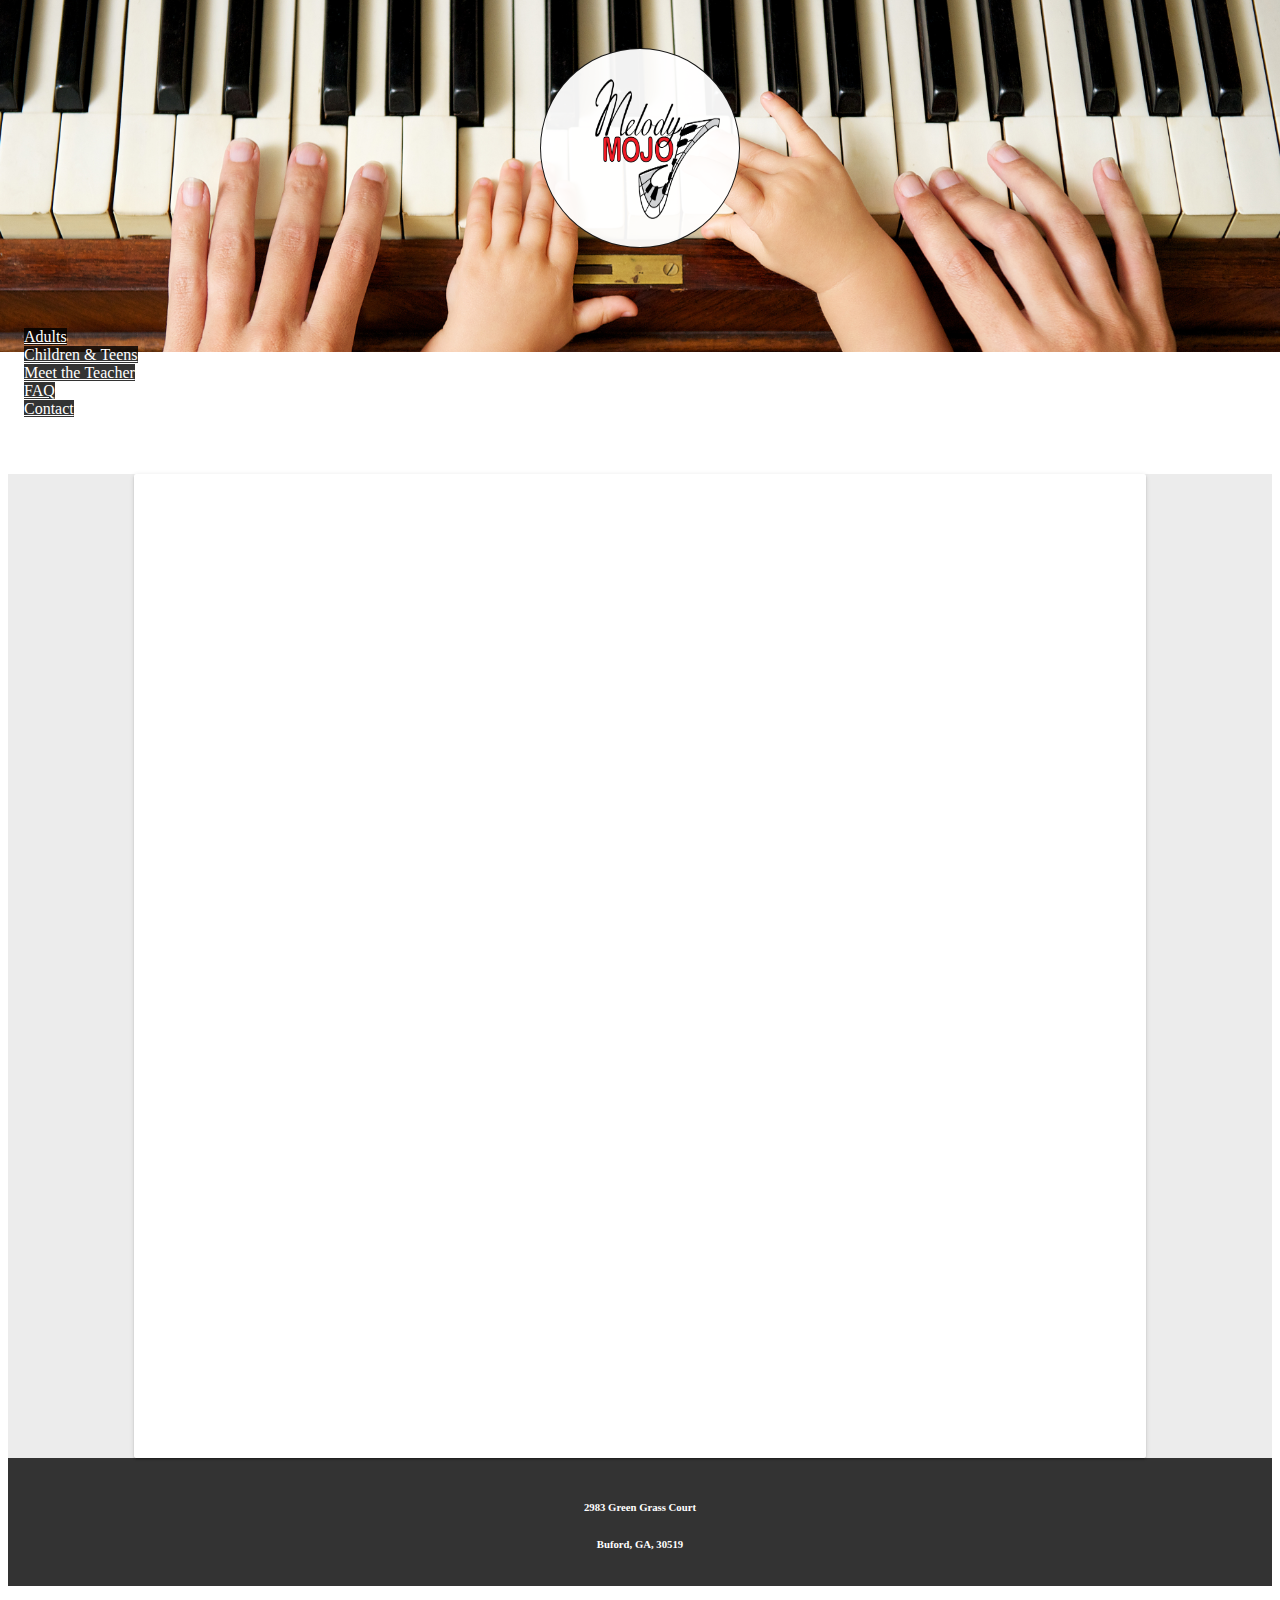
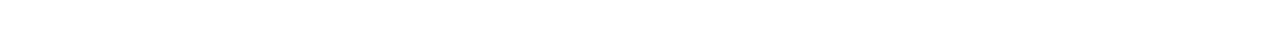
<file: getstarted.html>
<!DOCTYPE html>
<html lang="en">
	<head>
        <meta charset="utf-8">
        <meta name="viewport" content="width=device-width, initial-scale=1, shrink-to-fit=no">
		<link 
			rel="stylesheet" 
			href="https://maxcdn.bootstrapcdn.com/bootstrap/4.0.0-alpha.6/css/bootstrap.min.css" 
			integrity="sha384-rwoIResjU2yc3z8GV/NPeZWAv56rSmLldC3R/AZzGRnGxQQKnKkoFVhFQhNUwEyJ" 
			crossorigin="anonymous"
		>
		<link 
			href="https://maxcdn.bootstrapcdn.com/font-awesome/4.7.0/css/font-awesome.min.css" 
			rel="stylesheet"
		>
		<link 
			rel='stylesheet' 
			type='text/css' 
			href="css/style.css"
		>

		<title>Melody Mojo</title>
	</head>
	<body>

        <style>
            iframe {
                width: 100%;
                height: 100vh;
            }


        </style>
        <div id="aboveFold">	
            <div id="graphicOverlay">
                <div class="row no-gutters">
                    <div class="col-3 centerContents">
                        <div id="bannerPhotoBox">
                            <a  href="./index.html">
                                <img width="125px" height="140px" src="img/mm2.png">
                            </a>
                        </div>
                    </div>
                    <div class="col-9" id="nav-container">  

                        <ul id="navMenu" class="nav justify-content-start">
                        <li class="nav-item">
                            <a class="nav-link active" href="./adults/index.html">Adults</a>
                        </li>
                        <li class="nav-item">
                            <a class="nav-link" href="./kidsandteens/index.html">Children&nbsp;&amp;&nbsp;Teens</a>
                        </li>
                        <li class="nav-item">
                            <a class="nav-link" href="./meettheteacher/index.html">Meet&nbsp;the&nbsp;Teacher</a>
                        </li>
                        <li class="nav-item">
                            <a class="nav-link" href="./faq/index.html">FAQ</a>
                        </li>
                        <li class="nav-item">
                            <a class="nav-link" href="./contact/index.html">Contact</a>
                        </li>
                        
                        </ul>
                        <div id="hamburgerWrap">
                            <i id="hamburgerMenu" class="fa fa-bars mobileMenuIcons" aria-hidden="true"></i>
                        </div>
                    
                    </div>
                </div>			
            </div>
        </div>
        <img height="100px" width="100xp" id="bannerPhoto" src="img/bannerPhoto.jpeg">
        <div class="container-fluid">			
            <div class="row" id="simplyMusicPiano">    
                <div class="card">
                    <iframe src="https://docs.google.com/forms/d/e/1FAIpQLSfsSZeoDH_WxjMpKLwYGkY-1j2LtHoZi08-MlAQnO9TN7bJww/viewform?embedded=true" width="700" height="520" frameborder="0" marginheight="0" marginwidth="0">Loading...</iframe>
                </div>
            </div>
        </div>
        <footer id="pageFooter" style="width: 100%; height: 8em; background-color: rgba(0,0,0,0.8); color: white; text-align: center;">
            <div style="display: inline-block;">
                <br>
                <h6 style="color: white;">2983 Green Grass Court</h6>
                <h6 style="color: white;">Buford, GA, 30519</h6>
                <br>
                <h6 style="color: white;">(678) 926-9867 </h6>
            </div>
        </footer>
    </body>
</file>
<file: css/style.css>
* {box-sizing: border-box;}

	/*General element styling including behavior specific classes and bootstrap fixes*/
	h1,h2,h3,h4 {color: #2E6FA5;}

	div.container-fluid {
		padding-right: 0px;
		padding-left: 0px;
		margin-left: 0px;
		margin-right: 0px;
	}


	.centerContents {text-align: center !important;}
	.leftContents {text-align: left !important;}
	.rightContent {text-align: right !important;}
	.borderBottom {border-bottom: .5px solid rgba(0,0,0,0.7);}
	.borderTop {border-top: .5px solid rgba(0,0,0,0.7);}
	.borderLeft {border-left: .5px solid rgba(0,0,0,0.7);}
	.borderRight {border-right: .5px solid rgba(0,0,0,0.7);}
	.w10 {width: 10%; margin: auto;}
	.w20 {width: 20%; margin: auto;}
	.w30 {width: 30%; margin: auto;}
	.w40 {width: 40%; margin: auto;}
	.w50 {width: 50%; margin: auto;}
	.w60 {width: 60%; margin: auto;}
	.w70 {width: 70%; margin: auto;}
	.w80 {width: 80%; margin: auto;}
	.w90 {width: 90%; margin: auto;}
	.w100 {width: 100%;}
	.fltRt {float: right !important;}
	.fltLft {float: left !important;}

	div.row {
		margin-left: 0px;
		margin-right: 0px;
		padding-right: 0px;
		padding-left: 0px;
	}

	/*Styles for the top banner*/
	#bannerImageContainer {
		margin-top: 10rem;
		width: 100%;
	}

	button#openModal.btn-info, 
	button#openModal.btn-info:hover,
	button#openModal.btn-info:active,
	button#openModal.btn-info:focus
	 {
		background-color: transparent; 
		border: none;
	    color: #333;
	    font-weight: bolder;
	    font-size: 2em;
	}

	button#openModal.btn-info:focus{outline-color: black;}

	div.pageBody {
		margin-top: 100px; 
		padding: 1em 1em 1em 1em; 
		text-align: justify;
	}


	div.pageBody .row div p {
	 line-height: 1.5em;
	 font-size: 1.25em;	
	}

	div.pageBody .row > div {
		padding-left: 0px;
		padding-right: 0px;
		margin-right: 0px;
		margin-left: 0px;
	}


	div#bannerPhotoBox {
	    object-fit: contain;
	    width: 200px;
	    height: 200px;
	    padding-top: 30px;
	    padding-left: 35px;
	    background-color: rgba(255,255,255,0.95);
	    border: 1px solid rgba(0,0,0,0.9);
	    border-radius: 50%;
	    display: inline-block;		
	}



	img#bannerPhoto {
		width: 100%; 
		height:22rem;
		object-fit: cover;
		position: absolute;
	    top: 0px;
	    z-index: -1;
	    object-position: 50% 20%;
	    left: 0px;
	}

	img#bannerPhoto.relative {
		position: relative;
	}

	.testimonialP {
		padding-top: 1rem;
		padding-bottom: 1rem;
	}

	.testimonialP p {
		width: 100%; 
		text-align: justify;  
		line-height: 1.75em;  
		font-size: 1rem;
		display: block;
		clear: both;
	
	}

	@media (min-width: 992px) {
		.testimonialP p {
			padding: 1rem 2em 1em 2em;
			margin-top: 2rem;
		}
				
	}

	div.row.lessonSection {
		padding-top: 8rem;
		padding-bottom: 8rem;
	}

	div.row.lessonSection img {
	    width: 70%;
	    height: auto;
	    margin-top: 2rem;		
	}


	div.row.lessonSection > div.sectionDescription {
		line-height: 1.75em;
		font-size: 1rem;
		padding: 0em 3.5em 0em 3.5em;
		text-align: justify;
	}

	@media (max-width: 991px) {
		div.row.lessonSection > div.sectionDescription {
			padding: 0em 1.5em 0em 1.5em;
		}

		div.row.lessonSection img {
			margin-bottom: 2.5rem;
			width: 80%;
			height: auto;
			margin-left: auto;
			margin-right: auto;		
		}		
	}



	div.row.lessonSection > div.sectionDescription h2,
	div.row.lessonSection > div.sectionDescription h3 {
		text-align: center;
		margin-top: 0px;
	}

	.row.lessonSection img {
		vertical-align: middle; 
		max-width: 100%;
	}

	div.row#findALesson a {
		font-size: 20px;
		color: #333;
		font-family: 'Dosis', arial, sans-serif;
		letter-spacing: 2px;
		font-weight: bolder;
	}

	img.testimonialPhoto {
		border-radius: 50%;

		margin: 0px 1em 0px 1em;
	}

	.modal .modal-dialog .modal-content {
		width: 90vw;
		margin: auto;
		text-align: center;
	    height: 90vh;
	    overflow-y: scroll;		
	}

	.modal .modal-dialog .modal-content h2,
	.modal .modal-dialog .modal-content h3,
	.modal .modal-dialog .modal-content h4,
	.modal .modal-dialog .modal-content h5 {
		color: rgba(0,0,0,0.8);
	}

	.modal .modal-dialog .modal-content form label {
		display: block;
		text-align: left;
		font-size: 20px;
	}

	.modal .modal-dialog .modal-content form input,
	.modal .modal-dialog .modal-content form select,
	.modal .modal-dialog .modal-content form textarea {
		width: 100%;
		min-width: 250px;
		border-radius: 3px;
		padding: .5em .5em .5em .5em;
		font-size: 25px;
		background-color: #e8ebed;
		border: none;
	}
	.modal .modal-dialog .modal-content form input,
	.modal .modal-dialog .modal-content form select,
	.modal .modal-dialog .modal-content form textarea,
	.modal .modal-dialog .modal-content form label {
		color: rgba(0,0,0,0.6);
	}

	.modal .modal-dialog .modal-content form .col-sm-12 {
		text-align: left;
	}


	.modal .modal-dialog .modal-content form input[type="submit"] {
		width: 20%;
		min-width: 200px;
		margin: auto;
		color: white;
		background-color: #2E6FA5;
	}
	.modal .modal-dialog .modal-content form input[type="radio"] {
		width: 30px;
		min-width: 30px;
		font-size: 20px;
		line-height: 20px;
		height: 20px;
	}

	.modal .modal-dialog .modal-content form span {
		font-size: 20px;
		padding-left: .25em;
		line-height: 20px;
		height: 20px;
		padding-bottom: .2em;	
	}

	.modal .modal-dialog {
		width: 100%;
		text-align: center;
		margin: 10px 0px 0px 0px;
	}

	form input[type="submit"] {
		border: none;
		background-color: rgba(0,0,0,0.7);
		padding: 1em 2em 1em 2em;
		color: white;
	}

	img.aboutPhotos {
		border-radius: 50%; 
		width: 80%;
		z-index: 1;
	}

	.pageBody > ul, .pageBody > ul > li {
		list-style: none;
	    -webkit-margin-before: 0px;
	    -webkit-margin-after: 0px;
	    -webkit-margin-start: 0px;
	    -webkit-margin-end: 0px;
	    -webkit-padding-start: 0px;	
	}

	.pageBody div h1, .pageBody div h3 {
			color: #337ab7;
	}

	div.pageBody.mrPageBody ul li a button,
	button.enrollButton {
	    border: none;
	    padding: .75rem 2rem .75rem 2rem;
	    background-color: rgba(255,117,58, 0.9);
	    color: white;
	    font-size: 1.25rem;
	    margin-top: 1em;
	    border-radius: 8px;
	}

	#submitSuccess {
		position: fixed;
		width: 70vw;
		left: 15vw;
		top:22rem;
		height: 35vh;
		max-height: 50vh;
		background-color: white;
		color: white;
		box-shadow: 0 5px 15px rgba(0,0,0,.5);
		border-radius: 6px;
		text-align: center;
		padding: 6em;
		z-index: 76;
	}

	#formSuccessClose {
		background-color: #2E6FA5;
		border: none;
		color: white;
		font-size: 1em;
		padding: 1em 3em 1em 3em;
		margin-top: 1em;
	}
	@media (max-width: 761px) {
		#submitSuccess {
			width: 90vw;
			left: 5vw;
		}
	}

	#simplyMusicPiano {
		background-color: #ececec;
	}

	.lightGrayBack {
		background-color: #ececec;
	}


	.toggleShow {
		display: none;
	}

	.no-gutters * {
		padding-left: 0px;
		padding-right: 0px; 
	}

.nav-link {
    margin-left: 1em;
    margin-right: 1em;
    text-align: center;
    color: white;
    background-color: rgba(0,0,0,0.8);
}

li.nav-item {
    width: 20%;	
}

#aboveFold {
	padding-top: 2.5em;
    padding-bottom: 2.5em;
}

@media (max-width: 991px) {
	ul.nav {
		display: none;
	}	
}

.mmBlueColor,
a.mmBlueColor {
	color: #2E6FA5;
}

#graphicOverlay {
	transition-duration: .75s;
}

#graphicOverlay.scrollNav {
	position: fixed;
	top: 0px;
	left: 0px;
	width: 100%;
	background-color: rgba(0,0,0,.75);
	padding-top: .25rem;
	padding-bottom: .25rem;
	z-index: 99;
	transition-duration: .25s;
}

#graphicOverlay.scrollNav div#bannerPhotoBox {
    width: 75px;
    height: 75px;
    padding-top: 15px;
    padding-left: 5px;
}

#graphicOverlay.scrollNav div#bannerPhotoBox img {
	width: 50px;
	height: 45px;
}

#nav-container {
	padding-top: 4rem;
}

#graphicOverlay.scrollNav #nav-container {
	padding-top: 1rem;
}

#graphicOverlay.scrollNav #nav-container .nav-link {
	background-color: transparent;
}

#hamburgerWrap {
	text-align: right;
	padding-right: 3rem;
}

#hamburgerMenu {
    font-size: 3.25rem;
    color: #2E6FA5;
    color: white;
    text-shadow: 2px 2px 2px #2E6FA5;
    display: none;
}

@media (max-width: 991px) {
	#hamburgerMenu {
		display: block;
		cursor: pointer;
	}	
}

ul#navMenu.mobileShow {
    position: fixed;
    width: 80%;
    left: 0px;
    top: 50px;
    display: block;
    transition-duration: 1s;
}

    
.mobileShow {
	display: block;
    position: fixed;
    width: 90%;
    left: 0px;
    top: 20px;	
}

.mobileShow li.nav-item {
	width: 80%;
	background-color: rgba(0,0,0,0.6);
}

.scrollNav ul#navMenu.mobileShow {
	top: 80px;
	width: 100%;

}

.scrollNav .mobileShow li.nav-item {
	width: 100%;


}



.getStarted {
    background-color: #2E6FA5;
    color: white;
    padding: 1em 2em 1em 2em;
}


.card {
	background-color: #fff;
    color: #494949;
    padding: 40px;
    box-shadow: 0 2px 2px 0 rgba(0, 0, 0, 0.14), 0 1px 5px 0 rgba(0, 0, 0, 0.12), 0 3px 1px -2px rgba(0, 0, 0, 0.2);
    border-radius: 2px;
	margin-bottom: 2em;
	width: 80%;
	margin: 0 auto;
}
</file>
